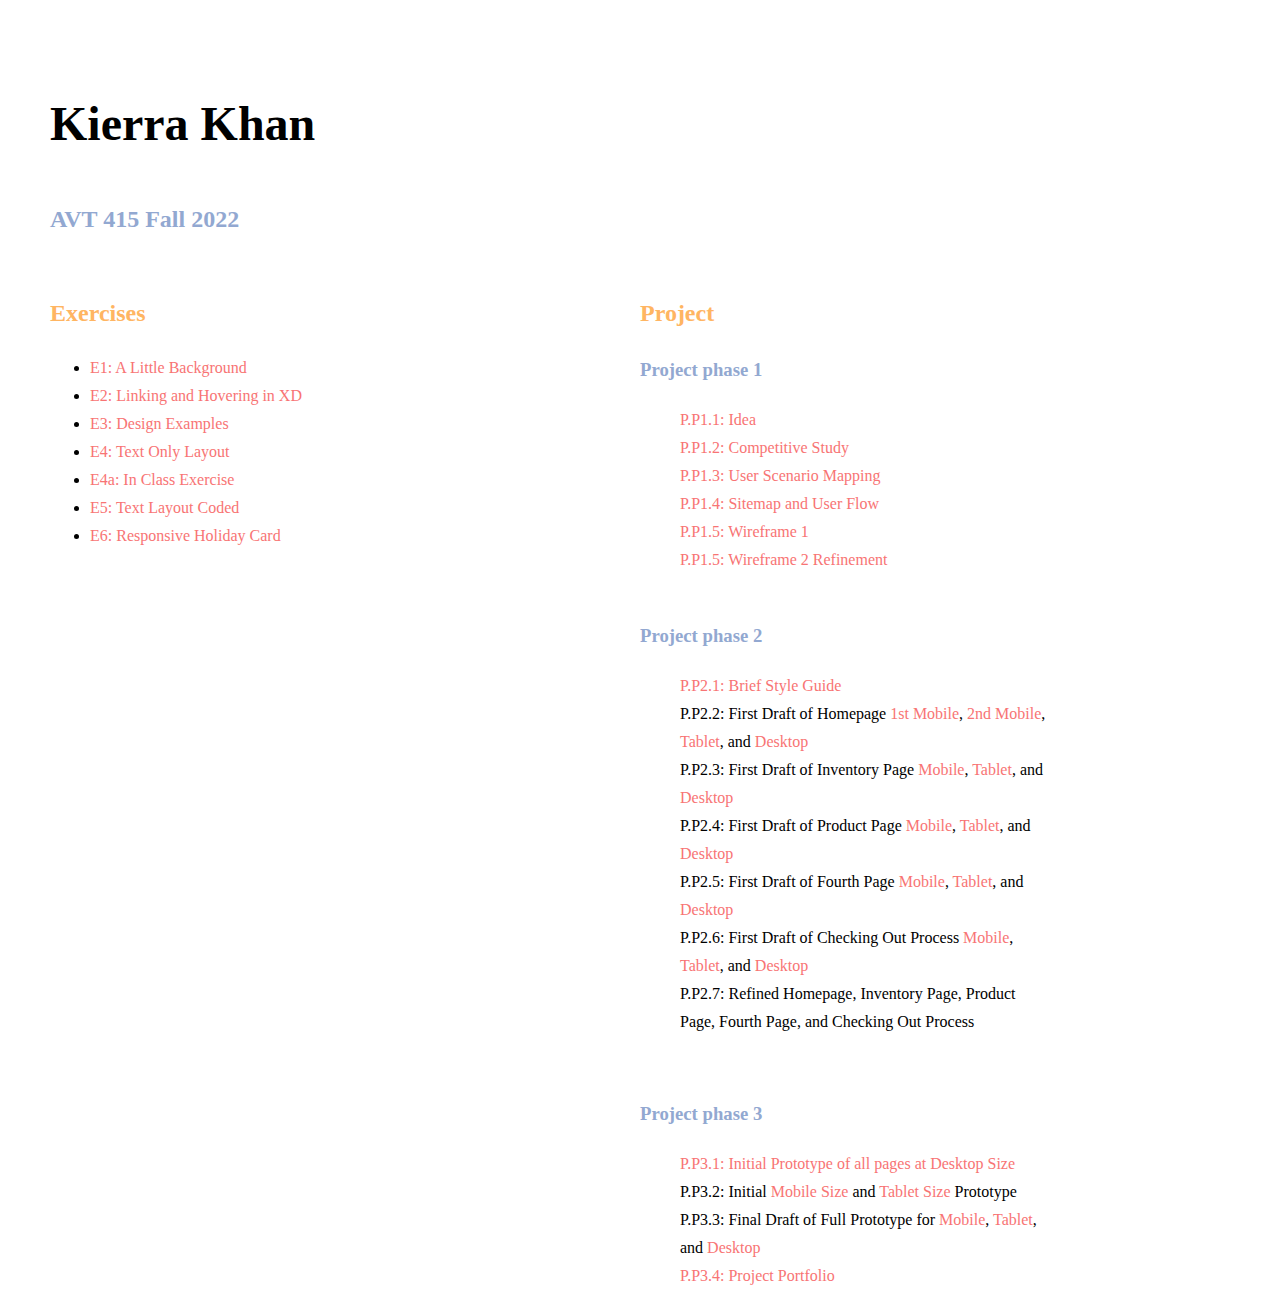
<file: index.html>
<!doctype html>
<html>
<head>
<meta charset="UTF-8">
<title>Course work of Kierra Khan</title>
<link rel="stylesheet" href="css/main.css">
</head>

<body>
<h1>Kierra Khan</h1>
	<h4>AVT 415 Fall 2022</h4>
	<div class="exercise"><h2>Exercises</h2>
	<ul> 
	<li><a href="https://xd.adobe.com/view/200b4642-890c-46d9-8c52-3e2ef8733ceb-7558/" target="_blank">E1: A Little Background</a></li>
	<li><a href="https://xd.adobe.com/view/726867ca-f7e5-4fc1-911f-b45139fc696b-273b/" target="_blank">E2: Linking and Hovering in XD</a></li>
	<li><a href="https://xd.adobe.com/view/0c6d0388-e6a2-491a-84f2-0bb580c0d630-593e/" target="_blank">E3: Design Examples</a></li>
	<li><a href="https://xd.adobe.com/view/1ca2c7ba-51c9-4081-9aa9-b7f8f121fbfe-49f1/" target="_blank">E4: Text Only Layout</a></li>
	<li><a href="ex/w4_type/KK_webfont.html" target="_blank">E4a: In Class Exercise</a></li>
	<li><a href="ex/w5_textcode/KK_ex5.html" target="_blank">E5: Text Layout Coded</a></li>
	<li><a href="ex/w6_card/thanksgiving.html" target="_blank">E6: Responsive Holiday Card</a></li>
	</ul>
	</div>
	
	<div class="project1">
	<h2>Project</h2>
	<dl> 
	<dt><h3>Project phase 1</h3></dt>
	<dd><a href="p_process/p.p1.1_Ideas.html" target="_blank">P.P1.1: Idea</a></dd>
	<dd><a href="https://xd.adobe.com/view/ac1a3419-590b-4309-97d2-463083a65743-f949/" target="_blank">P.P1.2: Competitive Study</a></dd>
	<dd><a href="p_process/p.p1.3_User_Scenario_Mapping.html" target="_blank">P.P1.3: User Scenario Mapping</a></dd>
	<dd><a href="https://xd.adobe.com/view/ad5d4b40-f438-4b0c-970f-f1a94965c008-f80e/" target="_blank">P.P1.4: Sitemap and User Flow</a></dd>
	<dd><a href="https://xd.adobe.com/view/d8a28317-7fbe-450f-ae9e-7f344cf79a79-8df1/" target="_blank">P.P1.5: Wireframe 1</a></dd>
	<dd><a href="https://xd.adobe.com/view/2d33f6e0-2f27-4408-9ee9-544517ae74dd-7860/" target="_blank">P.P1.5: Wireframe 2 Refinement</a></dd>
	<br>
	<dt><h3>Project phase 2</h3></dt>
	<dd><a href="https://xd.adobe.com/view/e1e55cfa-26ad-40bb-8987-07a50321f612-b4b6/" target="_blank">P.P2.1: Brief Style Guide</a></dd>
	<dd>P.P2.2: First Draft of Homepage <a href="https://xd.adobe.com/view/755ba3bc-59c6-40e5-abfd-66a3ec52acef-2008/" target="_blank">1st Mobile</a>, <a href="https://xd.adobe.com/view/5c3e9570-f8c4-4c91-84b8-b935a7ae510b-096d/" target="_blank">2nd Mobile</a>, <a href="https://xd.adobe.com/view/c3ed5c08-c60f-46ce-8bc6-6a85c549d615-96be/" target="_blank">Tablet</a>, and <a href="https://xd.adobe.com/view/587f037f-5f79-4731-ab99-00a29ab7ffc5-0d2c/" target="_blank">Desktop</a></dd>
	<dd>P.P2.3: First Draft of Inventory Page <a href="https://xd.adobe.com/view/88d33818-ef69-445c-a6c7-d91616c579e6-dd80/" target="_blank">Mobile</a>, <a href="https://xd.adobe.com/view/b9a7e701-3a7f-4ed0-a100-f7acd4c6f6ff-ecf4/" target="_blank">Tablet</a>, and <a href="https://xd.adobe.com/view/b9a7e701-3a7f-4ed0-a100-f7acd4c6f6ff-ecf4/" target="_blank">Desktop</a></dd>
	<dd>P.P2.4: First Draft of Product Page <a href="https://xd.adobe.com/view/5b54fb51-a5e2-42d7-8a52-efc797b6dbb4-0e07/" target="_blank">Mobile</a>, <a href="https://xd.adobe.com/view/54dec3e0-e2b3-4909-b877-1ea8650e52de-018d/" target="_blank">Tablet</a>, and <a href="https://xd.adobe.com/view/ac983523-4fac-4951-bccc-80767173fd01-f9cb/" target="_blank">Desktop</a></dd>
	<dd>P.P2.5: First Draft of Fourth Page <a href="https://xd.adobe.com/view/0d4449e8-6bd8-4215-a806-4b98f532f168-5817/" target="_blank">Mobile</a>, <a href="https://xd.adobe.com/view/4fdd3655-7f24-4b68-b46e-a246e81e66b7-1a8e/" target="_blank">Tablet</a>, and <a href="https://xd.adobe.com/view/0c48fab2-d0e7-4574-a361-b20ade62e12d-591b/" target="_blank">Desktop</a></dd>
	<dd>P.P2.6: First Draft of Checking Out Process <a href="https://xd.adobe.com/view/d2bb5937-06f7-43b0-90a9-29b349b68820-87e8/" target="_blank">Mobile</a>, <a href="https://xd.adobe.com/view/77e7a815-0838-4526-9696-2d11006fcdf1-22b4/" target="_blank">Tablet</a>, and <a href="https://xd.adobe.com/view/1f495665-afce-42bd-913a-445ddcb85ca1-4a1a/" target="_blank">Desktop</a></dd>
	<dd>P.P2.7: Refined Homepage, Inventory Page, Product Page, Fourth Page, and Checking Out Process</dd></dl>
	<br>
	
	<dl>
	<dt><h3>Project phase 3</h3></dt>
	<dd><a href="https://xd.adobe.com/view/318d8952-6871-4747-83f4-d557281897b7-64de/" target="_blank">P.P3.1: Initial Prototype of all pages at Desktop Size</a></dd>
	<dd>P.P3.2: Initial <a href="https://xd.adobe.com/view/80a4bb21-9245-4421-8c48-d4c6f8d0b6b4-d5f7/" target="_blank">Mobile Size</a> and <a href="https://xd.adobe.com/view/80a4bb21-9245-4421-8c48-d4c6f8d0b6b4-d5f7/" target="_blank">Tablet Size</a> Prototype</dd>
	<dd>P.P3.3: Final Draft of Full Prototype for <a href="https://xd.adobe.com/view/33abb4f0-9735-4050-b1a9-9112c6dee010-66f8/" target="_blank">Mobile</a>, <a href="https://xd.adobe.com/view/33abb4f0-9735-4050-b1a9-9112c6dee010-66f8/" target="_blank">Tablet</a>, and <a href="https://xd.adobe.com/view/33abb4f0-9735-4050-b1a9-9112c6dee010-66f8/" target="_blank">Desktop</a></dd>
	<dd><a href="https://xd.adobe.com/view/33abb4f0-9735-4050-b1a9-9112c6dee010-66f8/" target="_blank">P.P3.4: Project Portfolio</a></dd>
	</dl>
	</div>
	
</body>
</html>
</file>
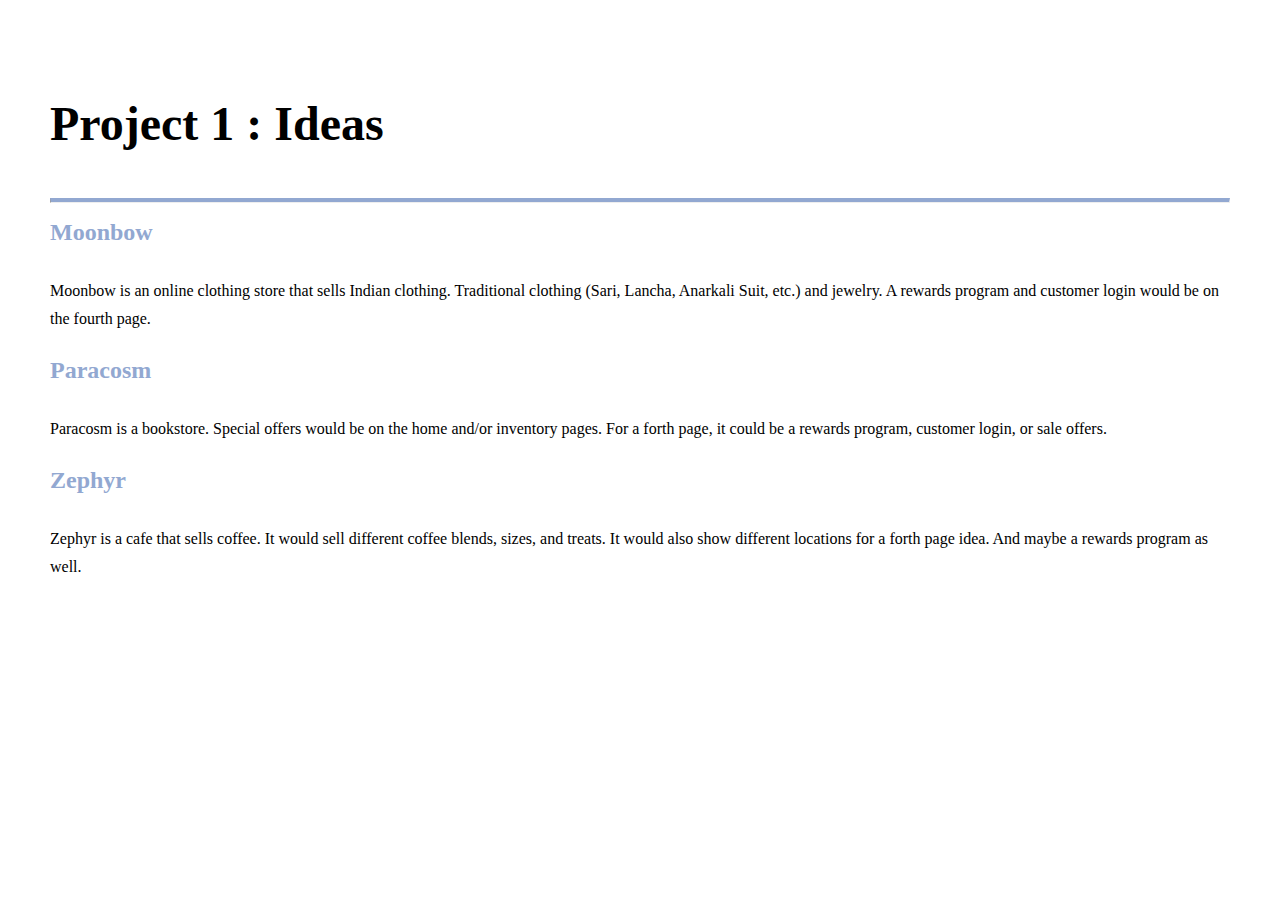
<file: p_process/p.p1.1_Ideas.html>
<!doctype html>
<html>
<head>
<meta charset="utf-8">
<title>P.P1.1: Ideas</title>
<link rel="stylesheet" href="../css/p.p1.1_Ideas.css">
</head>

<body>
	<h1>Project 1 : Ideas</h1>
	<hr class="solid">
	<h3>Moonbow</h3>
	<p>Moonbow is an online clothing store that sells Indian clothing. Traditional clothing (Sari, Lancha, Anarkali Suit, etc.) and jewelry. A rewards program and customer login would be on the fourth page.</p>
	
	<h3>Paracosm</h3>
	<p>Paracosm is a bookstore. Special offers would be on the home and/or inventory pages. For a forth page, it could be a rewards program, customer login, or sale offers.</p>
	
	<h3>Zephyr</h3>
	<p>Zephyr is a cafe that sells coffee. It would sell different coffee blends, sizes, and treats. It would also show different locations for a forth page idea. And maybe a rewards program as well.</p>
</body>
</html>
</file>
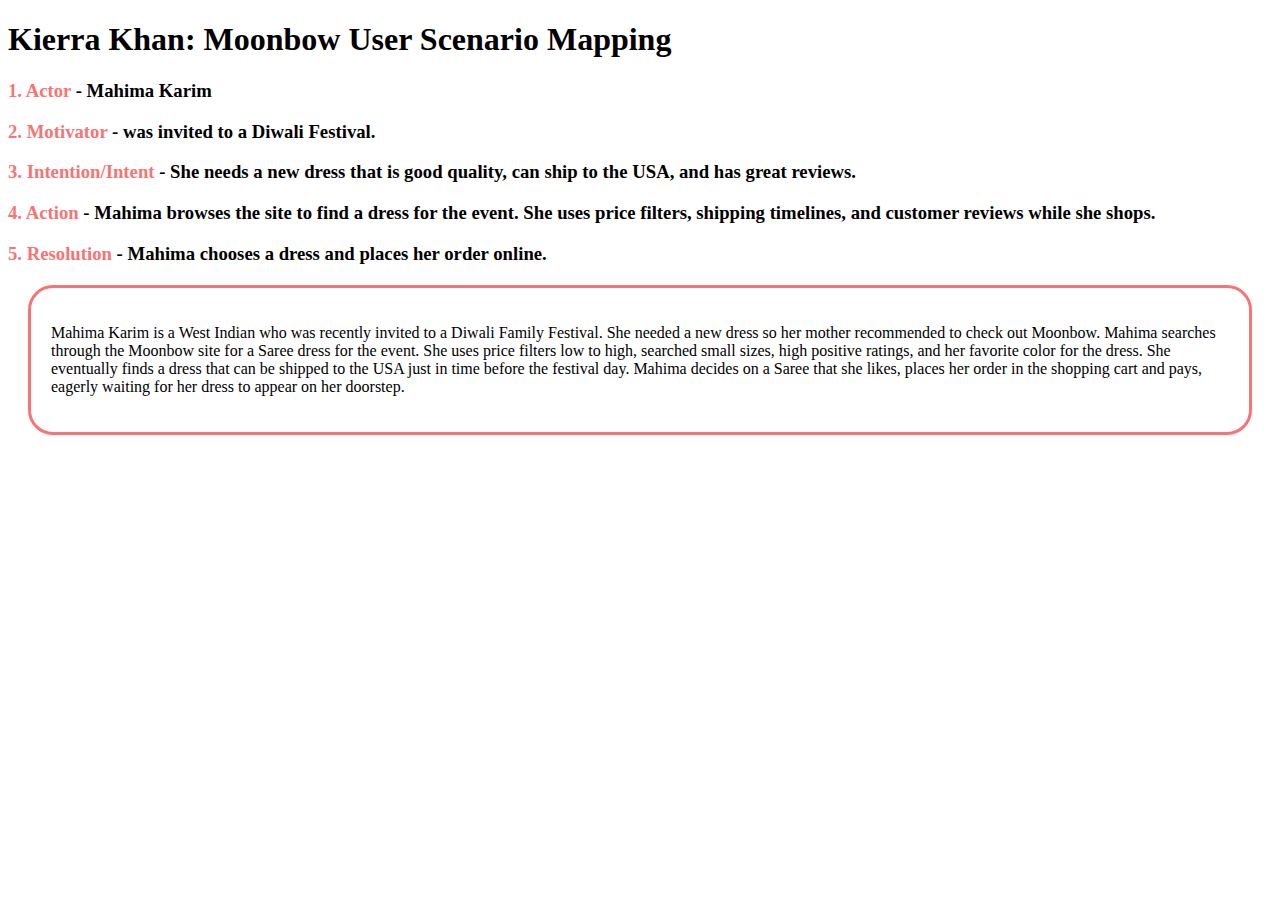
<file: p_process/p.p1.3_User_Scenario_Mapping.html>
<!doctype html>
<html>
<head>
<meta charset="utf-8">
<title>P.P1.3: User Scenario Mapping</title>
<link rel="stylesheet" href="../css/p.p1.3_User_Scenario.css">
</head>

<body>
	<h1>Kierra Khan: Moonbow User Scenario Mapping</h1>
	<h3><span style="color: #F87474">1. Actor</span> - Mahima Karim</h3>
	<h3><span style="color: #F87474">2. Motivator</span> - was invited to a Diwali Festival.</h3>
	<h3><span style="color: #F87474">3. Intention/Intent</span> - She needs a new dress that is good quality, can ship to the USA, and has great reviews.</h3>
	<h3><span style="color: #F87474">4. Action</span> - Mahima browses the site to find a dress for the event. She uses price filters, shipping timelines, and customer reviews while she shops.</h3>
	<h3><span style="color: #F87474">5. Resolution</span> - Mahima chooses a dress and places her order online.</h3>
	
	<div class="p"><p>Mahima Karim is a West Indian who was recently invited to a Diwali Family Festival. She needed a new dress so her mother recommended to check out Moonbow. Mahima searches through the Moonbow site for a Saree dress for the event. She uses price filters low to high, searched small sizes, high positive ratings, and her favorite color for the dress. She eventually finds a dress that can be shipped to the USA just in time before the festival day. Mahima decides on a Saree that she likes, places her order in the shopping cart and pays, eagerly waiting for her dress to appear on her doorstep.</p></div>
</body>
</html>
</file>
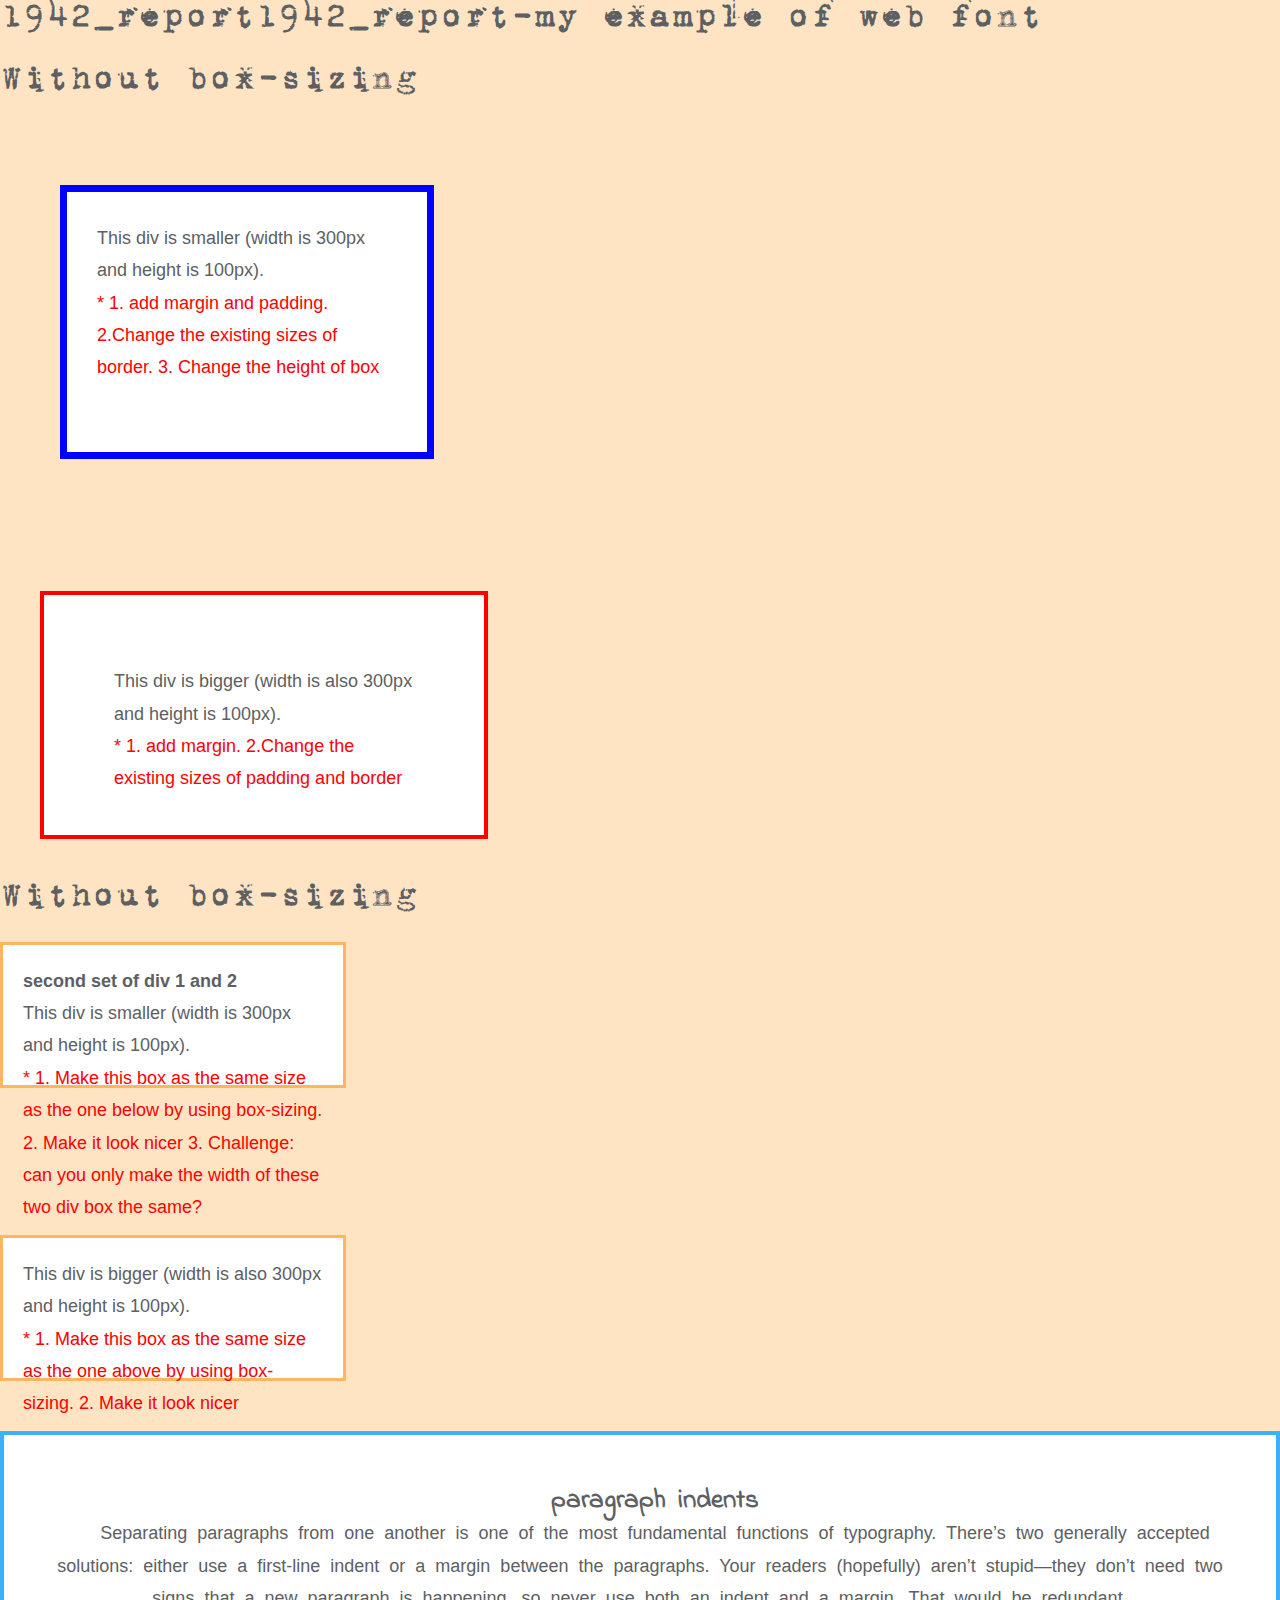
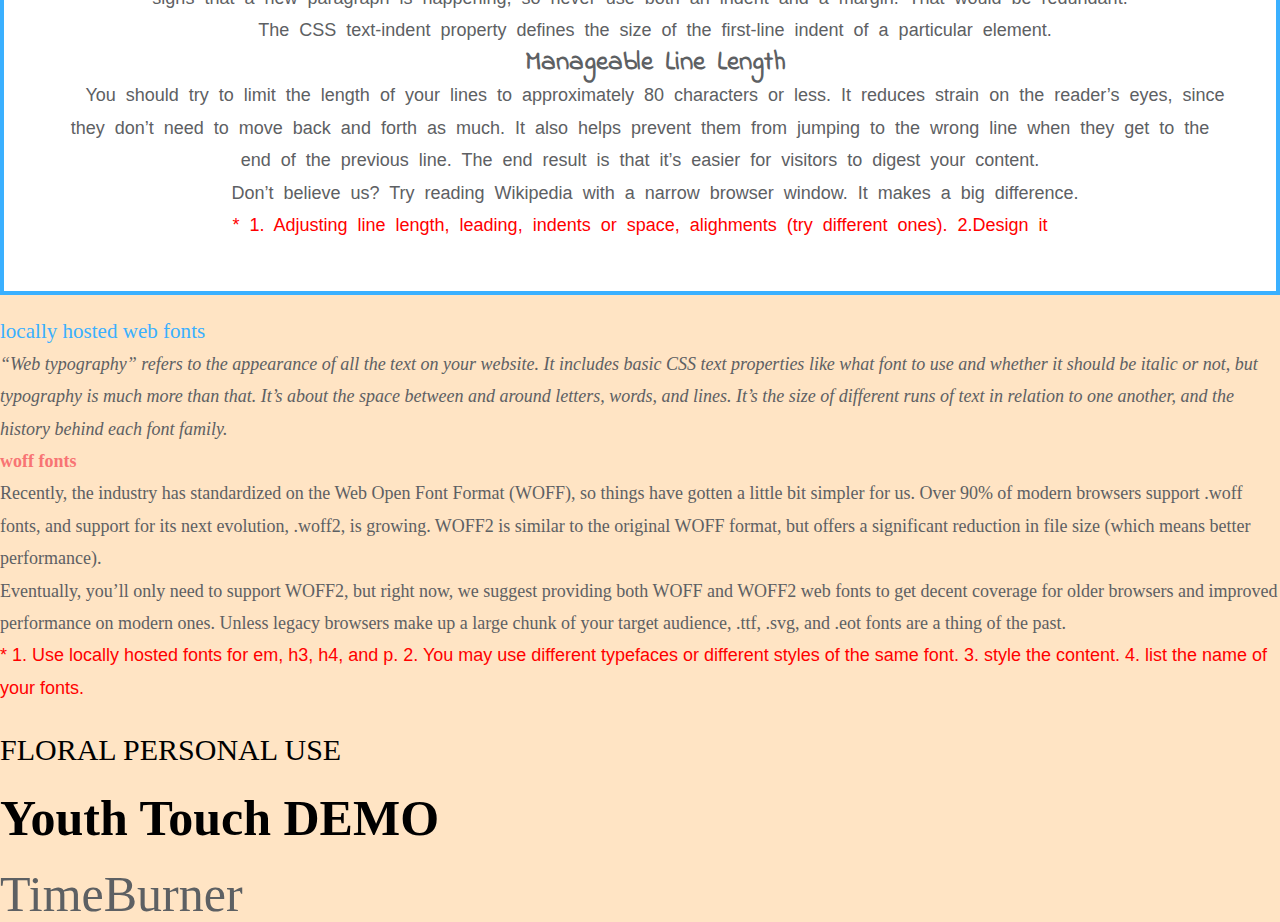
<file: ex/w4_type/KK_webfont.html>
<!doctype html>
<html>
<head>
<meta charset="UTF-8">
<title>web font</title>
<link href="https://fonts.googleapis.com/css?family=Caveat:400,700|Indie+Flower&display=swap" rel="stylesheet">
	<link rel="stylesheet" href="css/stylesheet.css">
<styel>
	<!-- internal style here-->
</styel>
</head>

	
<body>
<h1>1942_report1942_report-my example of web font</h1>	
	
<!-- 1st set of two-->
<h1>Without box-sizing</h1>
<div class="div1"><p>This div is smaller (width is 300px and height is 100px).<br>
	<span style="color:red">* 1. add margin and padding. 2.Change the existing sizes of border. 3. Change the height of box</span></p>
</div>
<br>
	
<div class="div2">This div is bigger (width is also 300px and height is 100px).<br>
	<span style="color:red">* 1. add margin. 2.Change the existing sizes of padding and border</span>
</div>
	
<!-- 2nd set of two-->	
<h1>Without box-sizing</h1>
<div class="div5">
	<strong>second set of div 1 and 2</strong>
	<p>This div is smaller (width is 300px and height is 100px).<br>
	<span style="color:red">* 1. Make this box as the same size as the one below by using box-sizing. 2. Make it look nicer 3. Challenge: can you only make the width of these two div box the same? </span></p></div>
<br><br><br>
<div class="div5">
	<p>This div is bigger (width is also 300px and height is 100px).<br>
	<span style="color:red">* 1. Make this box as the same size as the one above by using box-sizing. 2. Make it look nicer </span></p></div>
	
<!-- div 3 for type setting-->
	<div class="div3">
		<h2>paragraph indents</h2>
		<p>Separating paragraphs from one another is one of the most fundamental functions of typography. There’s two generally accepted solutions: either use a first-line indent or a margin between the paragraphs. Your readers (hopefully) aren’t stupid—they don’t need two signs that a new paragraph is happening, so never use both an indent and a margin. That would be redundant.</p>
		<p>The CSS text-indent property defines the size of the first-line indent of a particular element. </p>
		<h2>Manageable Line Length</h2>
		<p>You should try to limit the length of your lines to approximately 80 characters or less. It reduces strain on the reader’s eyes, since they don’t need to move back and forth as much. It also helps prevent them from jumping to the wrong line when they get to the end of the previous line. The end result is that it’s easier for visitors to digest your content.</p>

		<p>Don’t believe us? Try reading Wikipedia with a narrow browser window. It makes a big difference.</p>
		<span style="color:red">* 1. Adjusting line length, leading, indents or space, alighments (try different ones). 2.Design it</span></div>
	
	<!-- div 4 for locally hosted fonts from font squirrel-->
	<div class="div4">
		<h3>locally hosted web fonts</h3>
		<span style="font-family: TimeBurner"><em>“Web typography” refers to the appearance of all the text on your website. It includes basic CSS text properties like what font to use and whether it should be italic or not, but typography is much more than that. It’s about the space between and around letters, words, and lines. It’s the size of different runs of text in relation to one another, and the history behind each font family.</em>
		<h4>woff fonts</h4>
		<p>Recently, the industry has standardized on the Web Open Font Format (WOFF), so things have gotten a little bit simpler for us. Over 90% of modern browsers support .woff fonts, and support for its next evolution, .woff2, is growing. WOFF2 is similar to the original WOFF format, but offers a significant reduction in file size (which means better performance).</p>
		<p>Eventually, you’ll only need to support WOFF2, but right now, we suggest providing both WOFF and WOFF2 web fonts to get decent coverage for older browsers and improved performance on modern ones. Unless legacy browsers make up a large chunk of your target audience, .ttf, .svg, and .eot fonts are a thing of the past.</p></span>
		<span style="color:red">* 1. Use locally hosted fonts for em, h3, h4, and p. 2. You may use different typefaces or different styles of the same font. 3. style the content. 4. list the name of your fonts. </span></div>
	
	<h3><span style="color:black; font-size: 30px">FLORAL PERSONAL USE</span></h3>
	<br>
	<h4><span style="color:black; font-size: 50px">Youth Touch DEMO</span></h4>
	<br>
	<p><span style="font-family: TimeBurner; font-size: 50px">TimeBurner</span></p>

</body>
</html>
</file>
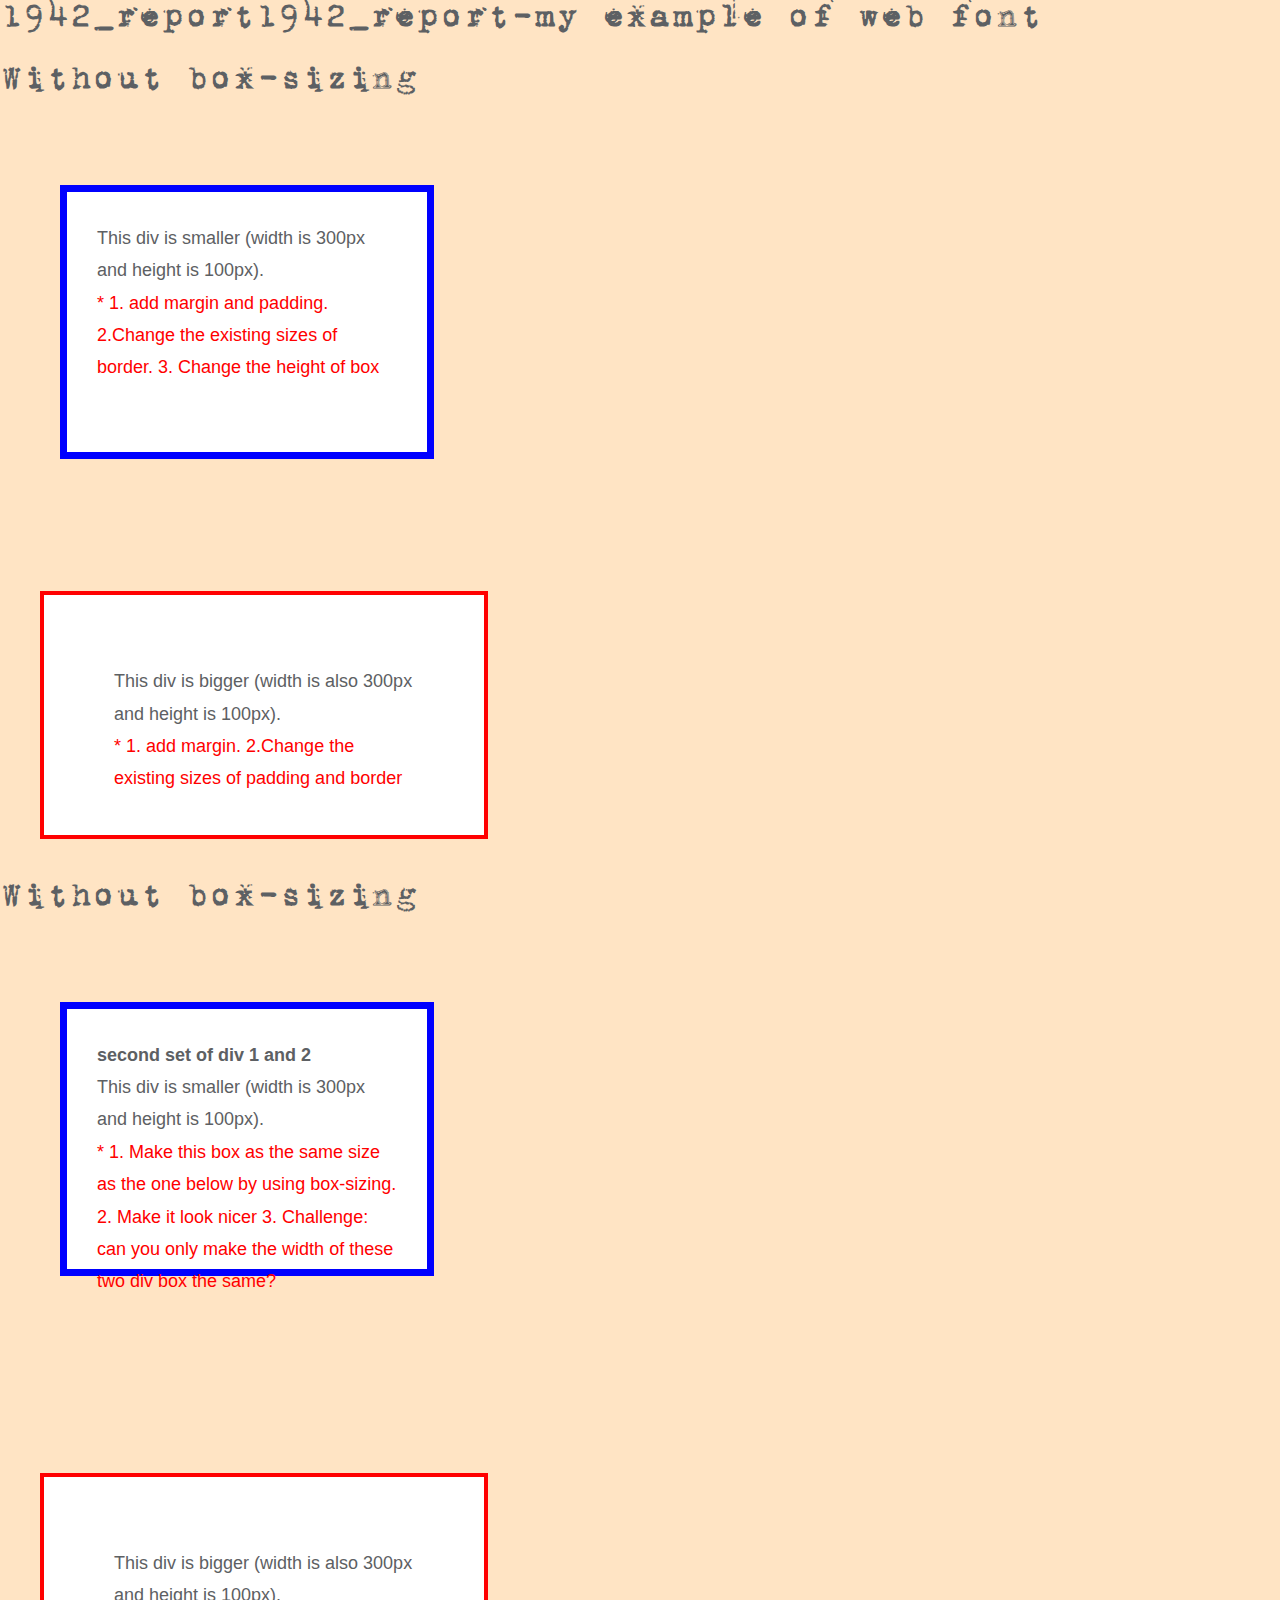
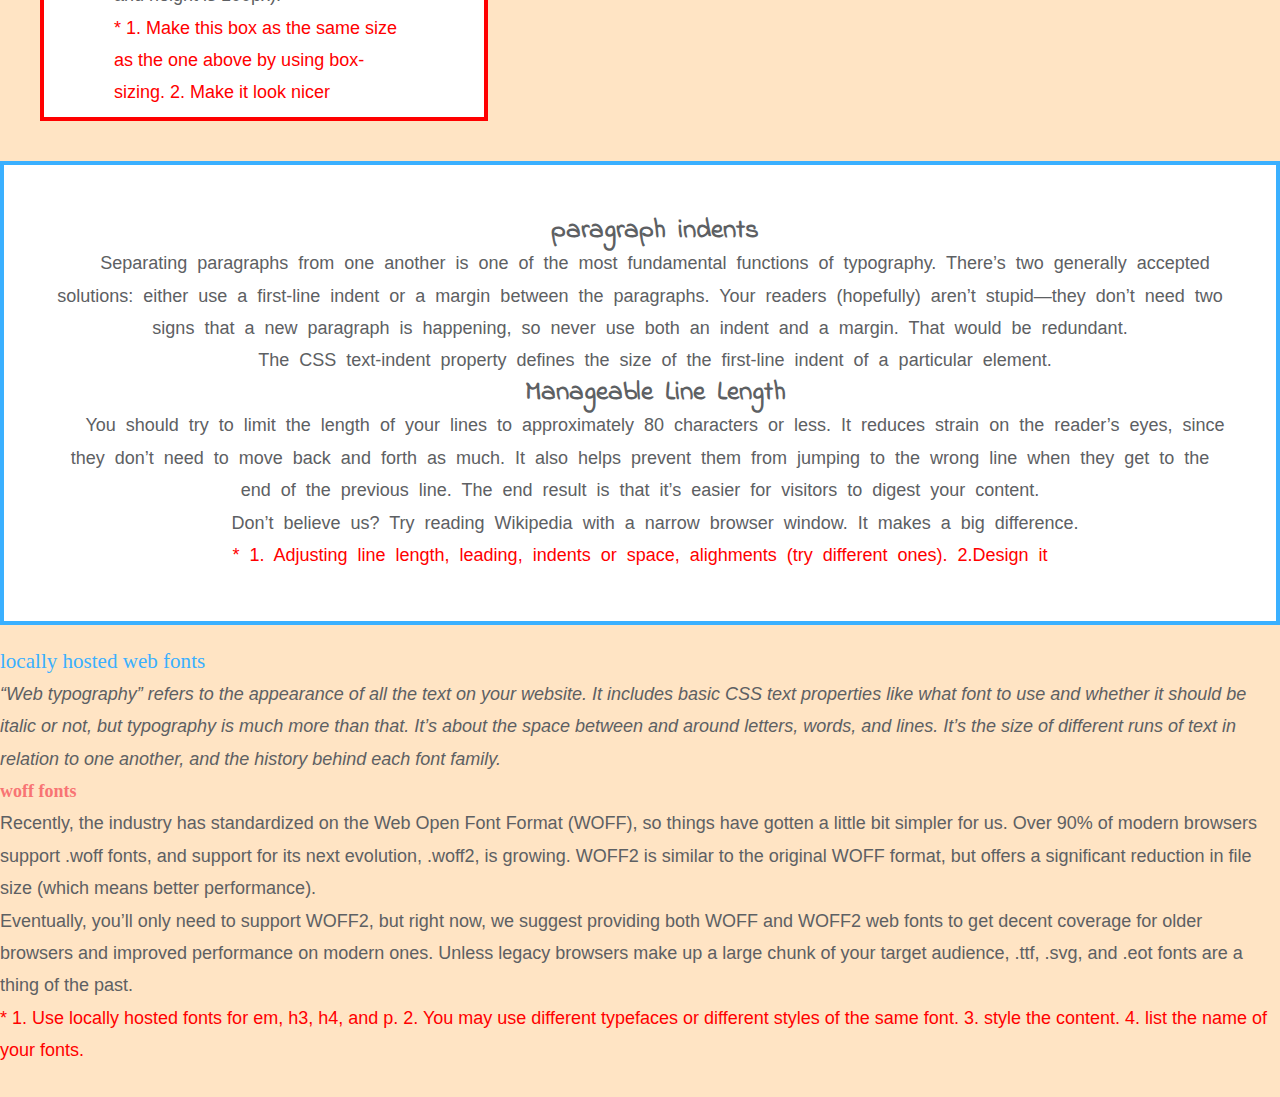
<file: ex/w4_type/webfont.html>
<!doctype html>
<html>
<head>
<meta charset="UTF-8">
<title>web font</title>
<link href="https://fonts.googleapis.com/css?family=Caveat:400,700|Indie+Flower&display=swap" rel="stylesheet">
	<link rel="stylesheet" href="css/stylesheet.css">
<styel>
	<!-- internal style here-->
</styel>
</head>

	
<body>
<h1>1942_report1942_report-my example of web font</h1>	
	
<!-- 1st set of two-->
<h1>Without box-sizing</h1>
<div class="div1"><p>This div is smaller (width is 300px and height is 100px).<br>
	<span style="color:red">* 1. add margin and padding. 2.Change the existing sizes of border. 3. Change the height of box</span></p>
</div>
<br>
	
<div class="div2">This div is bigger (width is also 300px and height is 100px).<br>
	<span style="color:red">* 1. add margin. 2.Change the existing sizes of padding and border</span>
</div>
	
<!-- 2nd set of two-->	
<h1>Without box-sizing</h1>
<div class="div1">
	<strong>second set of div 1 and 2</strong>
	<p>This div is smaller (width is 300px and height is 100px).<br>
	<span style="color:red">* 1. Make this box as the same size as the one below by using box-sizing. 2. Make it look nicer 3. Challenge: can you only make the width of these two div box the same? </span></p></div>
<br><br><br>
<div class="div2">
	<p>This div is bigger (width is also 300px and height is 100px).<br>
	<span style="color:red">* 1. Make this box as the same size as the one above by using box-sizing. 2. Make it look nicer </span></p></div>
	
<!-- div 3 for type setting-->
	<div class="div3">
		<h2>paragraph indents</h2>
		<p>Separating paragraphs from one another is one of the most fundamental functions of typography. There’s two generally accepted solutions: either use a first-line indent or a margin between the paragraphs. Your readers (hopefully) aren’t stupid—they don’t need two signs that a new paragraph is happening, so never use both an indent and a margin. That would be redundant.</p>
		<p>The CSS text-indent property defines the size of the first-line indent of a particular element. </p>
		<h2>Manageable Line Length</h2>
		<p>You should try to limit the length of your lines to approximately 80 characters or less. It reduces strain on the reader’s eyes, since they don’t need to move back and forth as much. It also helps prevent them from jumping to the wrong line when they get to the end of the previous line. The end result is that it’s easier for visitors to digest your content.</p>

		<p>Don’t believe us? Try reading Wikipedia with a narrow browser window. It makes a big difference.</p>
		<span style="color:red">* 1. Adjusting line length, leading, indents or space, alighments (try different ones). 2.Design it</span></div>
	
	<!-- div 4 for locally hosted fonts from font squirrel-->
	<div class="div4">
		<h3>locally hosted web fonts</h3>
		<em>“Web typography” refers to the appearance of all the text on your website. It includes basic CSS text properties like what font to use and whether it should be italic or not, but typography is much more than that. It’s about the space between and around letters, words, and lines. It’s the size of different runs of text in relation to one another, and the history behind each font family.</em>
		<h4>woff fonts</h4>
		<p>Recently, the industry has standardized on the Web Open Font Format (WOFF), so things have gotten a little bit simpler for us. Over 90% of modern browsers support .woff fonts, and support for its next evolution, .woff2, is growing. WOFF2 is similar to the original WOFF format, but offers a significant reduction in file size (which means better performance).</p>
		<p>Eventually, you’ll only need to support WOFF2, but right now, we suggest providing both WOFF and WOFF2 web fonts to get decent coverage for older browsers and improved performance on modern ones. Unless legacy browsers make up a large chunk of your target audience, .ttf, .svg, and .eot fonts are a thing of the past.</p>
		<span style="color:red">* 1. Use locally hosted fonts for em, h3, h4, and p. 2. You may use different typefaces or different styles of the same font. 3. style the content. 4. list the name of your fonts. </span></div>

</body>
</html>
</file>
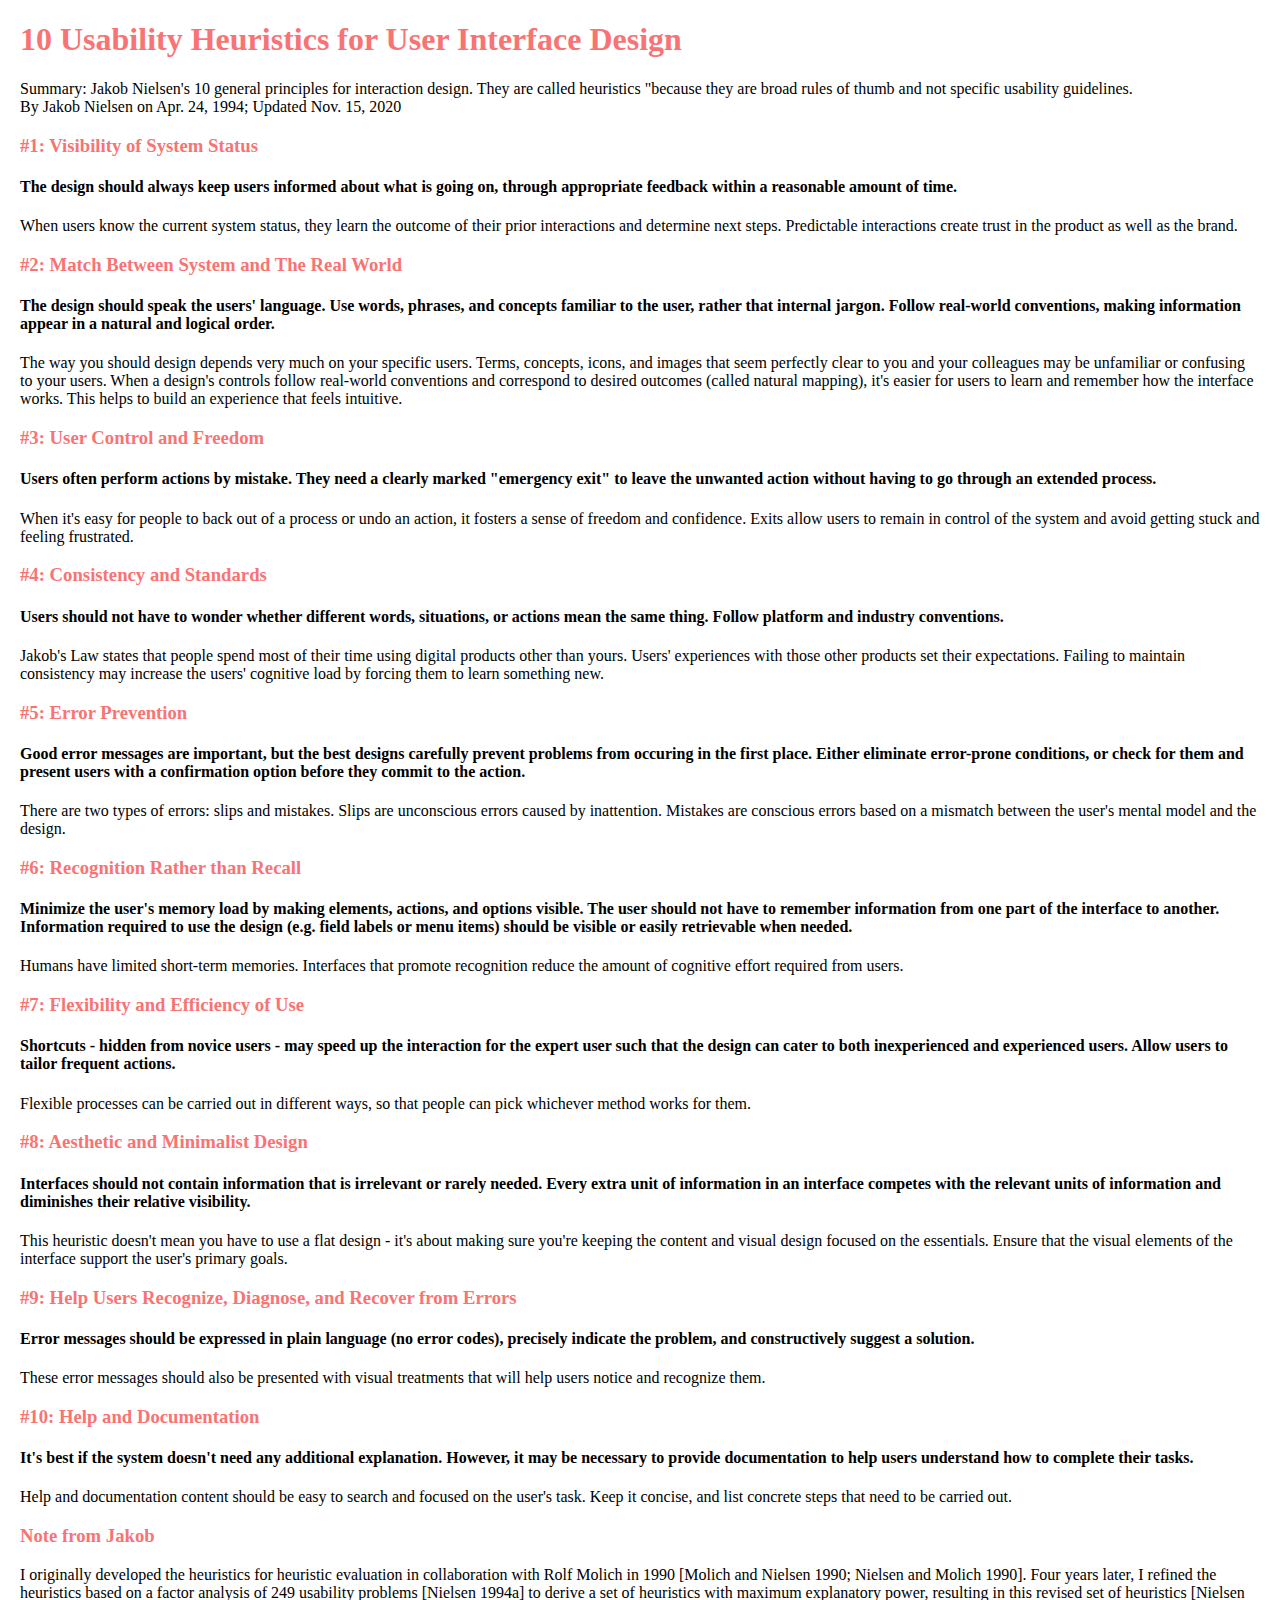
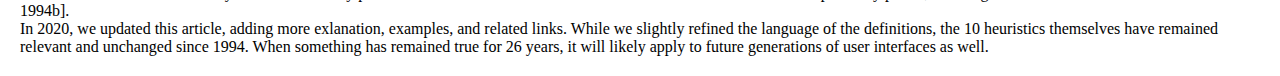
<file: ex/w5_textcode/KK_ex5.html>
<!doctype html>
<html>
<head>
<meta charset="utf-8">
<title>Kierra Khan Exercise 5</title>
<link rel="stylesheet" href="../../css/KK_ex5.css">
</head>

<body>
	<h1>10 Usability Heuristics for User Interface Design</h1>
	<p>Summary: Jakob Nielsen's 10 general principles for interaction design. They are called heuristics "because they are broad rules of thumb and not specific usability guidelines.
	<br>
	By Jakob Nielsen on Apr. 24, 1994; Updated Nov. 15, 2020</p>
	
	<h3>#1: Visibility of System Status</h3>
	<h4>The design should always keep users informed about what is going on, through appropriate feedback within a reasonable amount of time.</h4>
	<p>When users know the current system status, they learn the outcome of their prior interactions and determine next steps. Predictable interactions create trust in the product as well as the brand.</p>
	
	<h3>#2: Match Between System and The Real World</h3>
	<h4>The design should speak the users' language. Use words, phrases, and concepts familiar to the user, rather that internal jargon. Follow real-world conventions, making information appear in a natural and logical order.</h4>
	<p>The way you should design depends very much on your specific users. Terms, concepts, icons, and images that seem perfectly clear to you and your colleagues may be unfamiliar or confusing to your users.
	When a design's controls follow real-world conventions and correspond to desired outcomes (called natural mapping), it's easier for users to learn and remember how the interface works. This helps to build an experience that feels intuitive.</p>
	
	<h3>#3: User Control and Freedom</h3>
	<h4>Users often perform actions by mistake. They need a clearly marked "emergency exit" to leave the unwanted action without having to go through an extended process.</h4>
	<p>When it's easy for people to back out of a process or undo an action, it fosters a sense of freedom and confidence. Exits allow users to remain in control of the system and avoid getting stuck and feeling frustrated.</p>
	
	<h3>#4: Consistency and Standards</h3>
	<h4>Users should not have to wonder whether different words, situations, or actions mean the same thing. Follow platform and industry conventions.</h4>
	<p>Jakob's Law states that people spend most of their time using digital products other than yours. Users' experiences with those other products set their expectations. Failing to maintain consistency may increase the users' cognitive load by forcing them to learn something new.</p>
	
	<h3>#5: Error Prevention</h3>
	<h4>Good error messages are important, but the best designs carefully prevent problems from occuring in the first place. Either eliminate error-prone conditions, or check for them and present users with a confirmation option before they commit to the action.</h4>
	<p>There are two types of errors: slips and mistakes. Slips are unconscious errors caused by inattention. Mistakes are conscious errors based on a mismatch between the user's mental model and the design.</p>
	
	<h3>#6: Recognition Rather than Recall</h3>
	<h4>Minimize the user's memory load by making elements, actions, and options visible. The user should not have to remember information from one part of the interface to another. Information required to use the design (e.g. field labels or menu items) should be visible or easily retrievable when needed.</h4>
	<p>Humans have limited short-term memories. Interfaces that promote recognition reduce the amount of cognitive effort required from users.</p>
	
	<h3>#7: Flexibility and Efficiency of Use</h3>
	<h4>Shortcuts - hidden from novice users - may speed up the interaction for the expert user such that the design can cater to both inexperienced and experienced users. Allow users to tailor frequent actions.</h4>
	<p>Flexible processes can be carried out in different ways, so that people can pick whichever method works for them.</p>
	
	<h3>#8: Aesthetic and Minimalist Design</h3>
	<h4>Interfaces should not contain information that is irrelevant or rarely needed. Every extra unit of information in an interface competes with the relevant units of information and diminishes their relative visibility.</h4>
	<p>This heuristic doesn't mean you have to use a flat design - it's about making sure you're keeping the content and visual design focused on the essentials. Ensure that the visual elements of the interface support the user's primary goals.</p>
	
	<h3>#9: Help Users Recognize, Diagnose, and Recover from Errors</h3>
	<h4>Error messages should be expressed in plain language (no error codes), precisely indicate the problem, and constructively suggest a solution.</h4>
	<p>These error messages should also be presented with visual treatments that will help users notice and recognize them.</p>
	
	<h3>#10: Help and Documentation</h3>
	<h4>It's best if the system doesn't need any additional explanation. However, it may be necessary to provide documentation to help users understand how to complete their tasks.</h4>
	<p>Help and documentation content should be easy to search and focused on the user's task. Keep it concise, and list concrete steps that need to be carried out.</p>
	
	<h3>Note from Jakob</h3>
	<p>I originally developed the heuristics for heuristic evaluation in collaboration with Rolf Molich in 1990 [Molich and Nielsen 1990; Nielsen and Molich 1990]. Four years later, I refined the heuristics based on a factor analysis of 249 usability problems [Nielsen 1994a] to derive a set of heuristics with maximum explanatory power, resulting in this revised set of heuristics [Nielsen 1994b].
	<br>
	In 2020, we updated this article, adding more exlanation, examples, and related links. While we slightly refined the language of the definitions, the 10 heuristics themselves have remained relevant and unchanged since 1994. When something has remained true for 26 years, it will likely apply to future generations of user interfaces as well.</p>
</body>
</html>
</file>
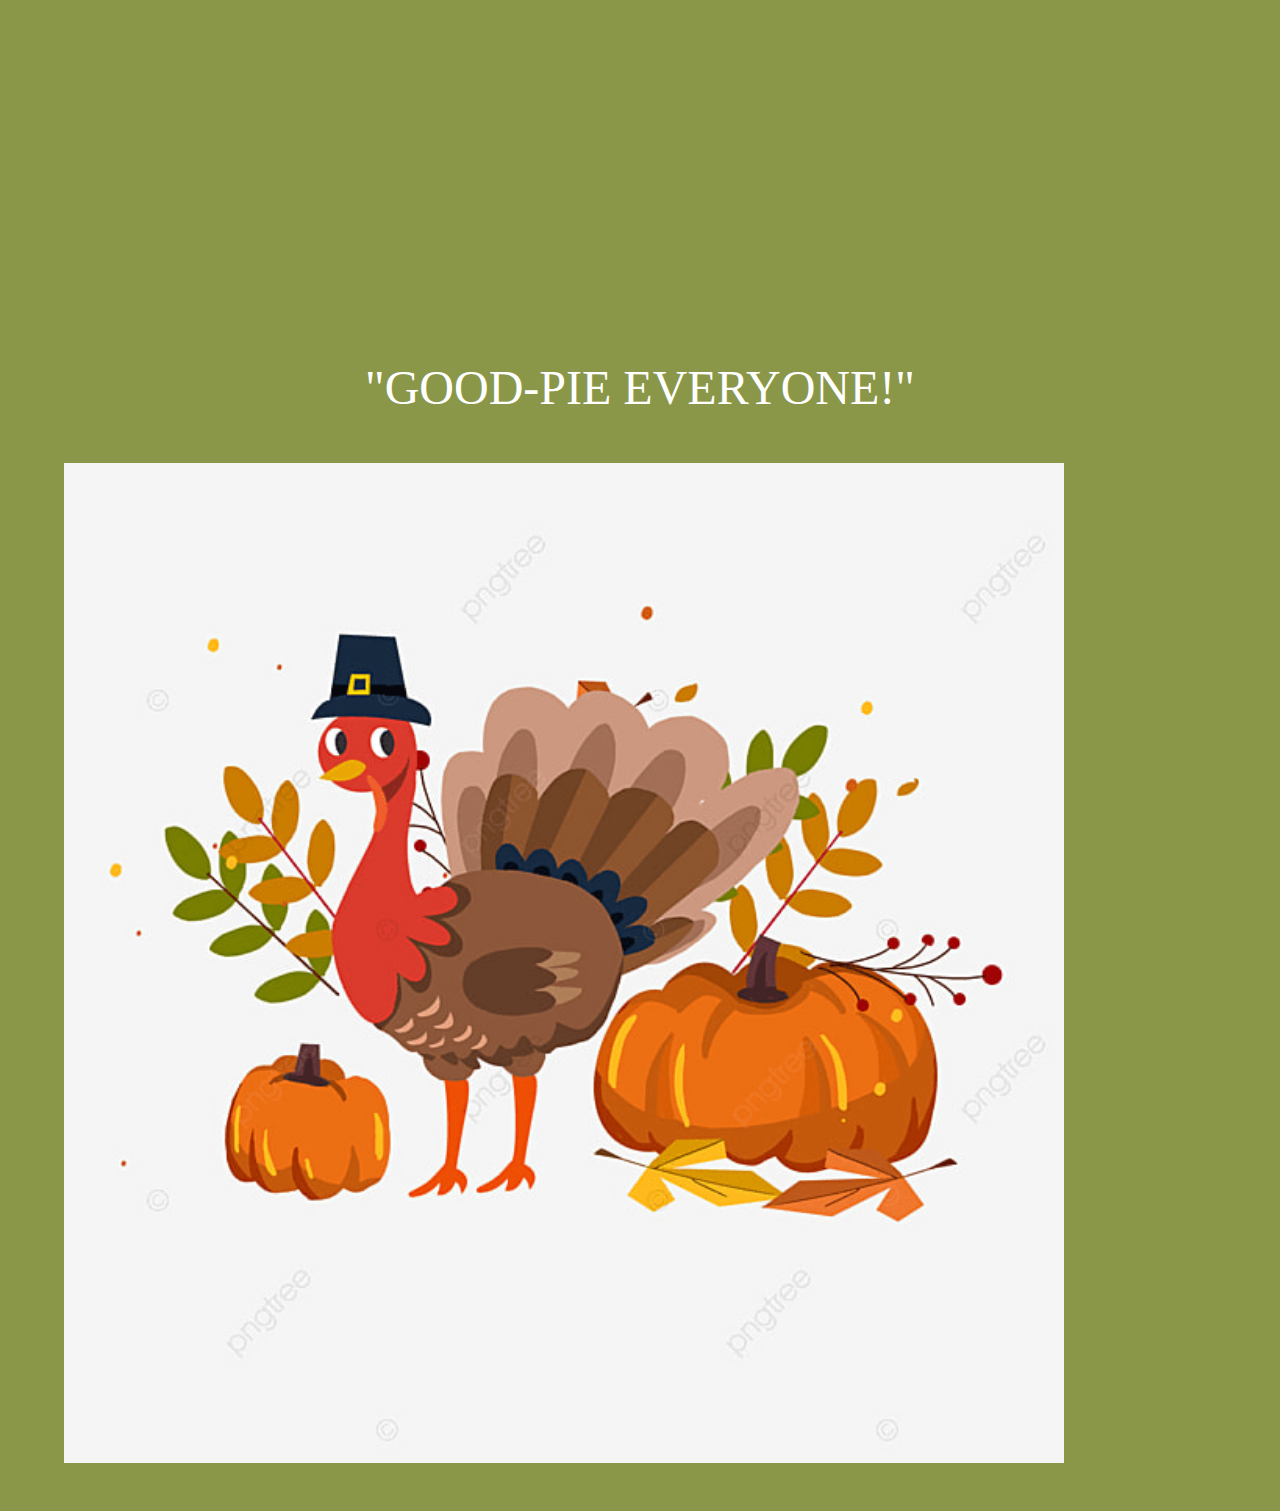
<file: ex/w6_card/thanksgiving.html>
<!DOCTYPE html>
<html>
  <head>
    <meta charset="utf-8">
    <title>Thanksgiving Card</title>
    <!-- makes media query work on mobile -->
    <meta name="viewport" content="width=device-width, initial-scale=1">
    <!-- link to google font stuff -->
	  <link href="https://fonts.google.com/specimen/Lobster" rel="stylesheet">
    <!-- end google font link -->
    <link rel="stylesheet" href="css/main.css">
  </head>
	
  <body>
    <div id="container">
		<!-- for mobile -->
      <p class="mobile-only">What did the pumpkin <br>
		  say after</p>
      <p class="mobile-only" id="cursive">Thanksgiving?</p>
		<!-- for destop -->
      <p class="desktop-only">"Good-pie Everyone!"</p>
		<p class="desktop-only"> <img src="img/turkeypie.jpg" alt="pumpkin pie"></p>
    </div>
  </body>
</html>
</file>
<file: css/main.css>
@charset "UTF-8";
/* CSS Document */

body {margin: 0; 
	padding: 50px; 
	line-height: 1.75;
	font-family: 'Tw Cen MT', 'Tw Cen MT Condensed', 'Tw Cen MT Condensed Extra Bold';}

h1 {font-size: 3em;}

h2{font-size: 1.5em; color: #FFB562;}

h3 {color: #92a8d1;}

h4 {font-size: 1.5em;
	margin-top: 0; color:#92a8d1;}

hr.solid {border-top: 4px solid #92a8d1;}

a:link {color:#F87474;text-decoration:none;}
		
a:hover {color:#F87474;text-decoration:underline;}
	
a:visited {color:#F87474;}

.column {column-count: 2; 
		column-gap: 40px;
  		column-rule-style: solid; 
		column-rule-width: 1px;}

.exercise {width: 50%; 
	float: left; 
	margin-right: 0px; 
	column-count: 1;
	column-rule-style: solid;}

.project1 {width: 35%; 
	float: left; 
	margin-right: 0px; 
	column-count: 1;
	column-rule-style: solid;}

.project3 {width: 35%; 
	float: right; 
	margin-right: 0px; 
	column-count: 1;
	column-rule-style: solid; 
	margin-bottom: 50px;
	display: block;}
</file>
<file: css/p.p1.1_Ideas.css>
@charset "utf-8";
/* CSS Document */

body {margin: 0; 
	padding: 50px; 
	line-height: 1.75;
	font-family: "Basic Sans";}

h1 {font-size: 3em;}

h3 {font-size: 1.5em;
	margin-top: 0; color:#92a8d1;}

hr.solid {border-top: 4px solid #92a8d1;}
</file>
<file: css/p.p1.3_User_Scenario.css>
@charset "utf-8";
/* CSS Document */

body {font-family:'Tw Cen MT', 'Tw Cen MT Condensed', 'Tw Cen MT Condensed Extra Bold';}
		
.p {text-align: left; 
	border:medium solid #F87474;
	border-radius: 25px;
	margin: 20px;
	padding: 20px;}
</file>
<file: ex/w4_type/css/stylesheet.css>
@font-face {
    font-family: '1942_report1942_report';
    src: url("../font/1942-webfont.woff") format('woff');
    font-weight: normal;
    font-style: normal;

}

* {
  margin: 0;
  padding: 0;
}

body {
  font-family:"Gill Sans", "Gill Sans MT", "Myriad Pro", "DejaVu Sans Condensed", Helvetica, Arial, "sans-serif";
  font-size: 18px;
  line-height: 1.8em;
  color: #5D6063;
  background-color: bisque;
}


.div1 {
  width: 300px;
  height: 200px;
  border: 7px solid blue;
  background-color: white;
  margin: 60px;
	padding: 30px;
}

.div2 {
  width: 300px;
  height: 100px;  
  padding: 70px;
  border: 4px solid red;
  background-color: white;
  margin: 40px;
}

.div3 { 
  padding: 50px;
  border: 4px solid #3AB0FF;
  background-color: white;
  margin-bottom: 20px;
	text-indent: 30px;
	word-spacing: 5px;
	text-align: center;	
}

.div4 { /*design the style*/
	padding-bottom: 30px;
}

.div5 {
  width: 300px;
  height: 100px;
  border: 3px solid #FFB562;
  background-color: white;
  margin-bottom: 50px;
	padding: 20px;
}

h1{
	font-family: '1942_report1942_report';
	padding-bottom: 30px;
}
h2 {	
	font-family: 'Indie Flower', cursive;
}

h3 {	
	font-family: 'FLORAL PERSONAL USE';
	font-weight:400;
	color: #3AB0FF;
}
h4 {	
	font-family: 'Youth Touch DEMO';
	font-weight:700;
	color: #F87474;
}
</file>
<file: css/KK_ex5.css>
@charset "utf-8";
/* CSS Document */

h1 {color: #F87474; font-family: 'Nobel Black';}

h3 {color: #F87474;}

body{font-family: 'Nobel RegularItalic', 'Nobel Regular'; margin:20px;}
</file>
<file: ex/w6_card/css/main.css>
@charset "UTF-8";
/* CSS Document */
  body {
	 font-family: 'Lobster-Regular';
    src: url("../../../../Lobster-Regular.ttf") format('ttf');
    font-weight: normal;
    font-style: normal;
    background-color: #8A9748;
    margin: 0;
    font-size: 10px;
  }

#container {
	  width:90%;
	  margin-top: 40vh;
	  margin-left: 10vh;
	margin-left:auto;
	margin-right: auto;
  }

  p { font-family: Lobster;
    text-transform: uppercase;
    color: white;
	font-size: 3rem;
	 text-align:center;
  }
 

  img {
    display: block;
	  width: 100%;
	  max-width: 1000px;
  }


/* tell browser don't display it when screen is wider than 768px */
  .mobile-only {
    display: none;
  }

/* tell browser to do the followings when screen is at and narrower than 768px */
  @media only screen and (max-width: 768px) {
	  
    body {
		font-family: Lobster;
      background-color: #9E682A;
    }
	  
	#container {
      margin-top: 20vh;
    }
	   
    p {
    color: #F1B930;
    }
	  
	#cursive {
  	}
	  
    .mobile-only {
      display: block;
    }
	  /* Now the style and content for desktop will not be displied */
    .desktop-only {
      display: none;
    }

} /* don't forget to close the styles for mobile/
</file>
